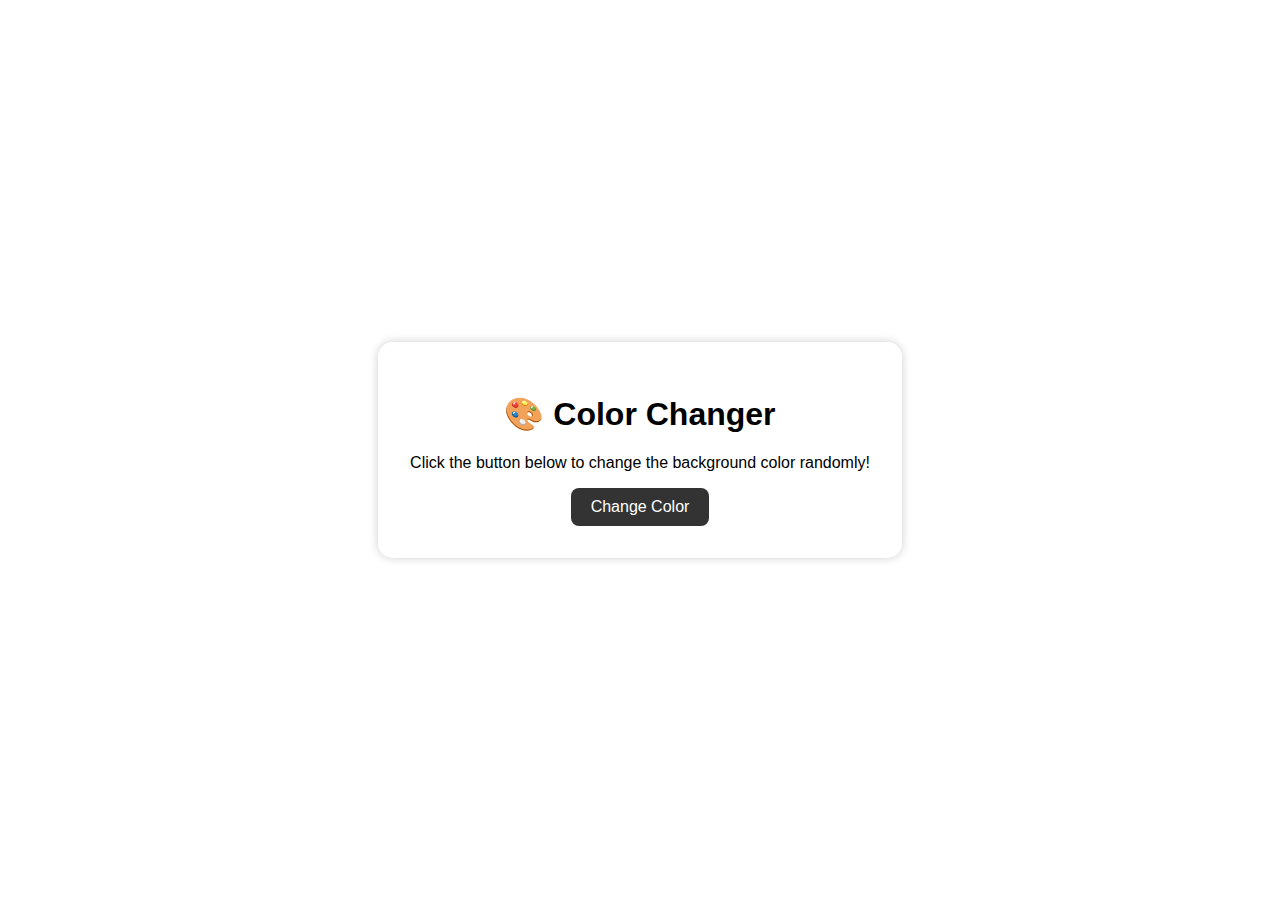
<file: Day_1/index.html>
<!DOCTYPE html>
<html lang="en">
<head>
  <meta charset="UTF-8" />
  <meta name="viewport" content="width=device-width, initial-scale=1.0" />
  <title>Color Changer</title>
  <link rel="stylesheet" href="style.css" />
</head>
<body>
  <div class="container">
    <h1>🎨 Color Changer</h1>
    <p>Click the button below to change the background color randomly!</p>
    <button id="changeColorBtn">Change Color</button>
  </div>

  <script src="script.js"></script>
</body>
</html>
</file>
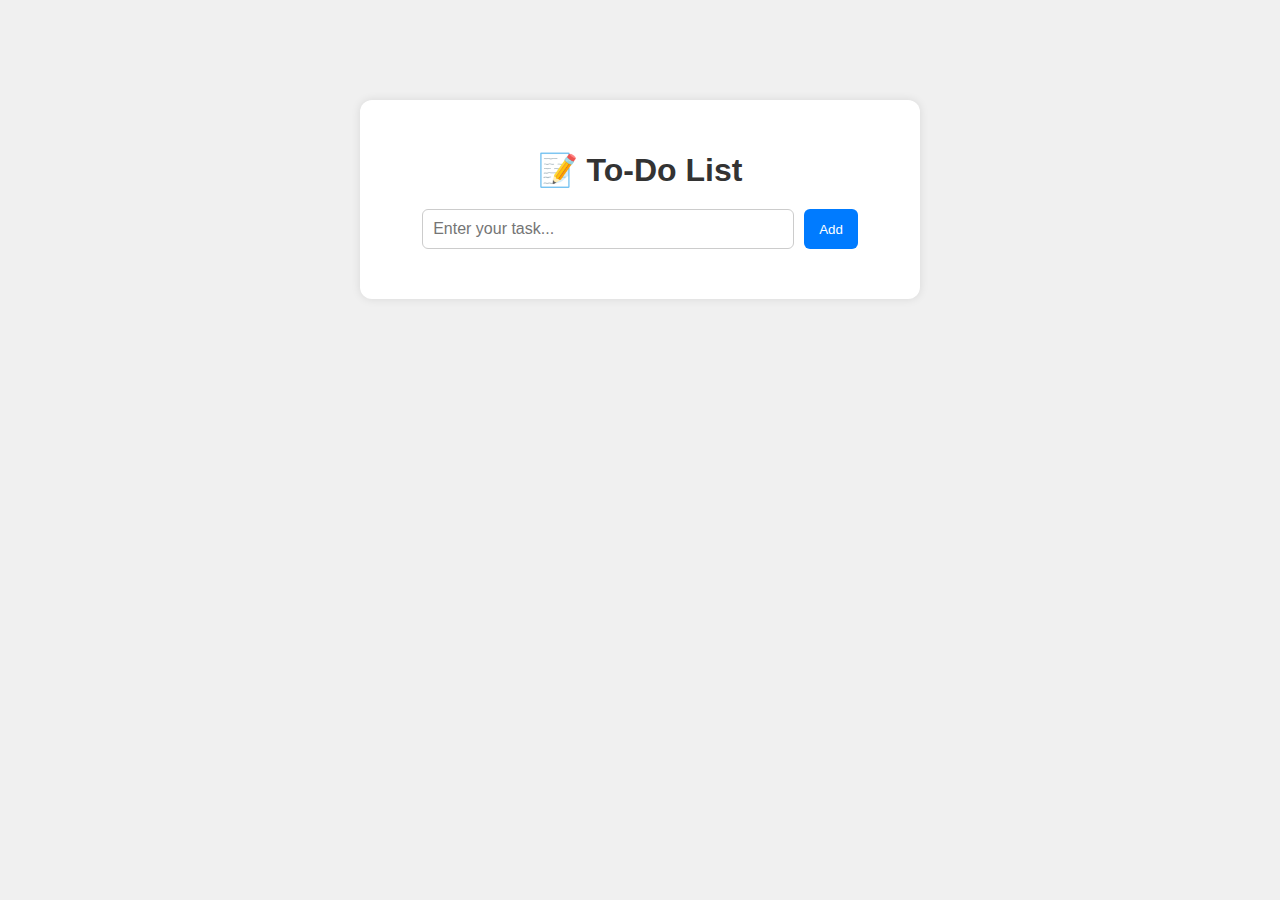
<file: Day_2/index.html>
<!DOCTYPE html>
<html lang="en">
<head>
  <meta charset="UTF-8" />
  <meta name="viewport" content="width=device-width, initial-scale=1.0"/>
  <title>Simple To-Do List</title>
  <link rel="stylesheet" href="style.css" />
</head>
<body>
  <div class="container">
    <h1>📝 To-Do List</h1>
    <div class="input-area">
      <input type="text" id="taskInput" placeholder="Enter your task..." />
      <button id="addBtn">Add</button>
    </div>
    <ul id="taskList"></ul>
  </div>

  <script src="script.js"></script>
</body>
</html>
</file>
<file: Day_1/style.css>
body {
  margin: 0;
  font-family: Arial, sans-serif;
  display: flex;
  justify-content: center;
  align-items: center;
  height: 100vh;
  transition: background-color 0.3s ease;
}

.container {
  text-align: center;
  background-color: #ffffffcc;
  padding: 2rem;
  border-radius: 15px;
  box-shadow: 0 0 10px rgba(0, 0, 0, 0.2);
}

button {
  padding: 10px 20px;
  font-size: 1rem;
  border: none;
  border-radius: 8px;
  background-color: #333;
  color: white;
  cursor: pointer;
}

button:hover {
  background-color: #555;
}
</file>
<file: Day_2/style.css>
body {
  margin: 0;
  padding: 0;
  font-family: 'Segoe UI', sans-serif;
  background-color: #f0f0f0;
}

.container {
  width: 90%;
  max-width: 500px;
  margin: 100px auto;
  background: #fff;
  padding: 30px;
  border-radius: 12px;
  box-shadow: 0 0 10px rgba(0, 0, 0, 0.1);
  text-align: center;
}

h1 {
  margin-bottom: 20px;
  color: #333;
}

.input-area {
  display: flex;
  justify-content: center;
  gap: 10px;
}

input[type="text"] {
  padding: 10px;
  width: 70%;
  font-size: 1rem;
  border: 1px solid #ccc;
  border-radius: 6px;
}

button {
  padding: 10px 15px;
  background-color: #007bff;
  color: white;
  border: none;
  border-radius: 6px;
  cursor: pointer;
}

button:hover {
  background-color: #0056b3;
}

ul {
  list-style: none;
  padding: 0;
  margin-top: 20px;
}

li {
  background: #f9f9f9;
  padding: 12px;
  margin-bottom: 10px;
  border-radius: 6px;
  display: flex;
  justify-content: space-between;
  align-items: center;
  transition: background 0.3s;
}

li.completed {
  text-decoration: line-through;
  color: gray;
  background-color: #e0e0e0;
}

li button {
  background-color: red;
  color: white;
  padding: 5px 10px;
  border: none;
  border-radius: 6px;
  cursor: pointer;
}

li button:hover {
  background-color: darkred;
}
</file>
